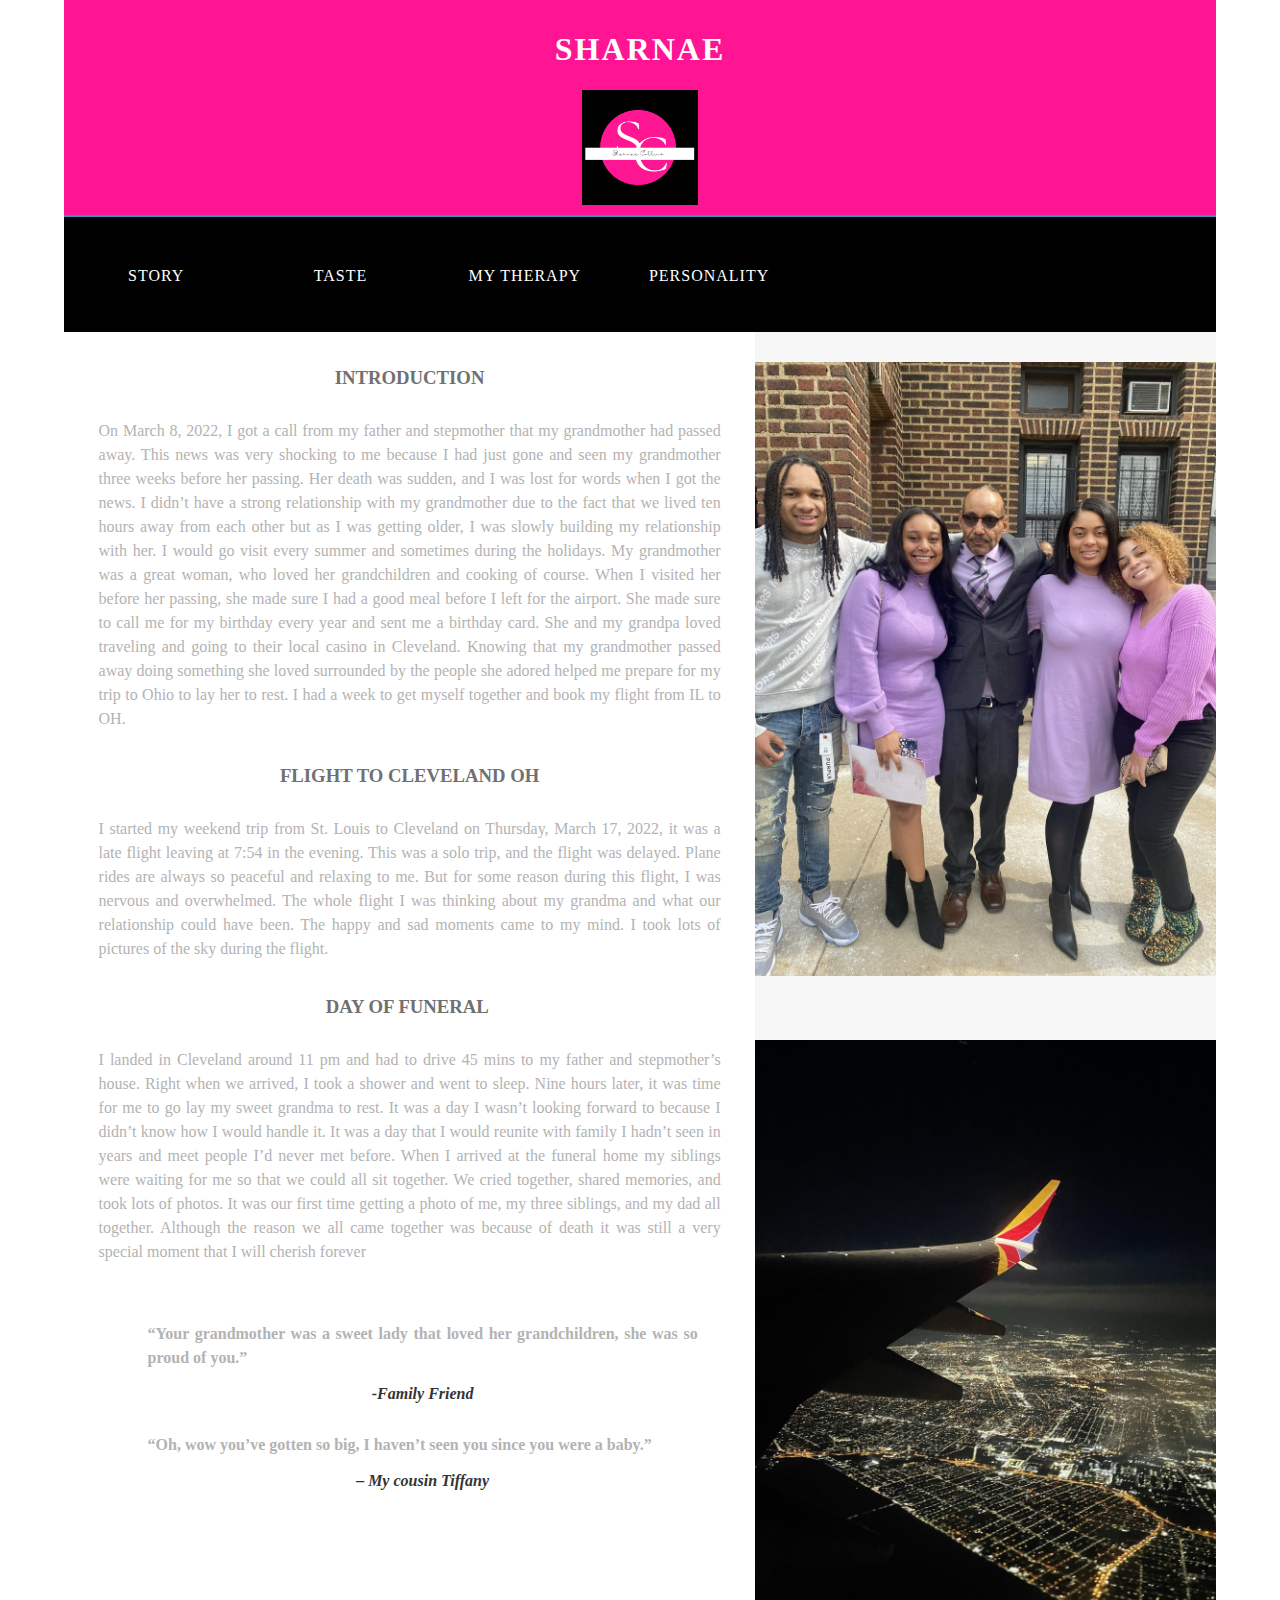
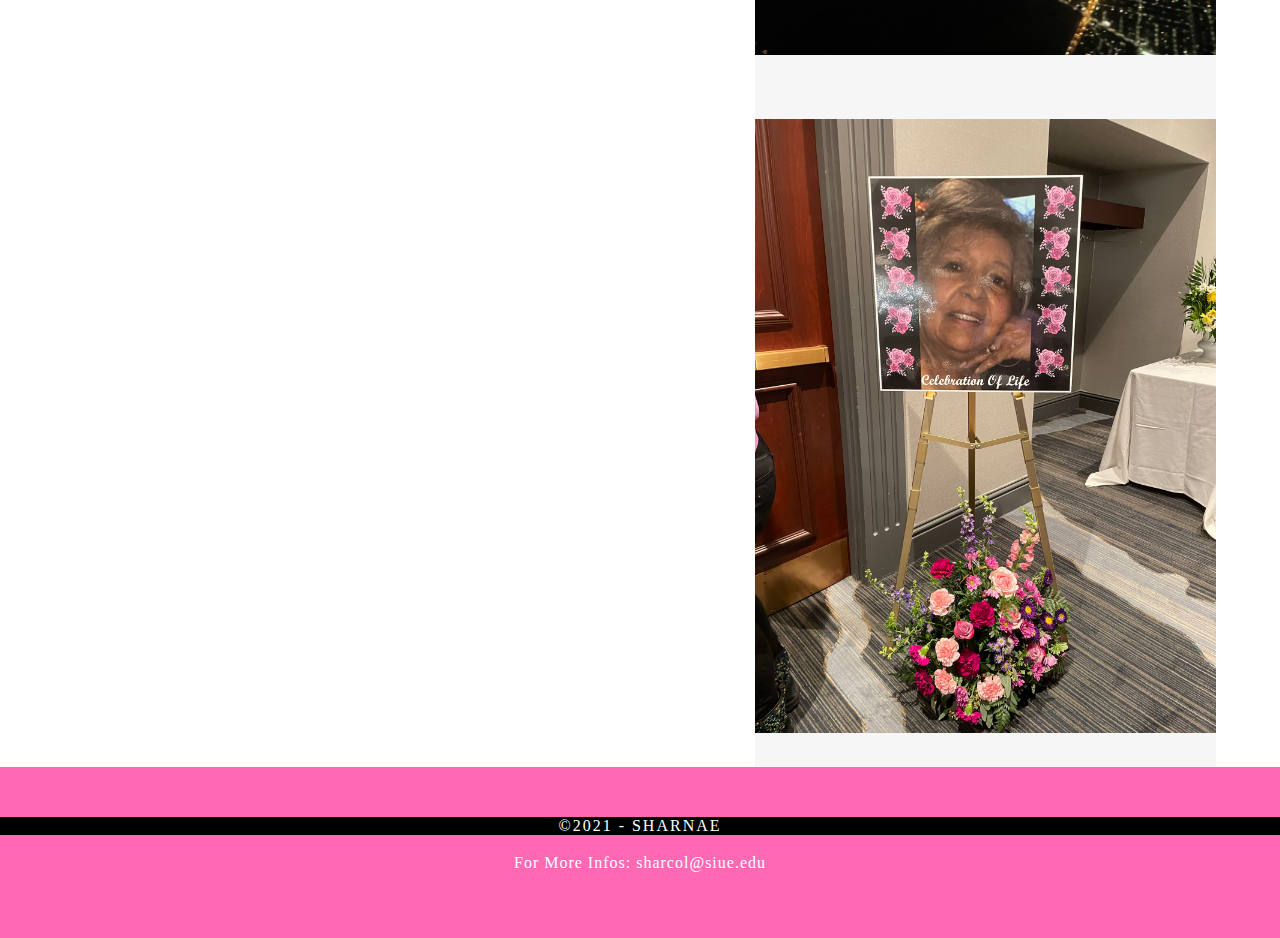
<file: index.html>
<!doctype html>
<html><!-- InstanceBegin template="/Templates/S-Template.dwt" codeOutsideHTMLIsLocked="false" -->
<head>
<meta charset="UTF-8">
<meta http-equiv="X-UA-Compatible" content="IE=edge">
	<meta name="viewport" content="width=device-width, initial-scale=1">
<!-- InstanceBeginEditable name="EditRegion2" -->
<title>Story</title>
	<meta name="description" content="a story that marked my life">

	
<!-- InstanceEndEditable -->
<link href="css/multiColumnTemplate.css" rel="stylesheet" type="text/css">
<!-- HTML5 shim and Respond.js for IE8 support of HTML5 elements and media queries -->
<!-- WARNING: Respond.js doesn't work if you view the page via file:// -->
<!--[if lt IE 9]>
      <script src="https://oss.maxcdn.com/html5shiv/3.7.2/html5shiv.min.js"></script>
      <script src="https://oss.maxcdn.com/respond/1.4.2/respond.min.js"></script>
    <![endif]-->

</head>
<body>

<div class="container">
  <header>
    <div class="primary_header">
      <h1 class="title"> SHARNAE</h1>
    <img src="images/logo.png"  alt="logo" class="logo"/> </div>
	  
    <nav class="secondary_header" id="menu">
      <ul>
		  
        <li><a href="index.html">STORY</a></li>
        <li><a href="favourites.html">TASTE</a></li>
        <li><a href="Music.html">  MY THERAPY</a></li>
		 <li><a href="Sharnaemix.html"> PERSONALITY</a></li>
		  
      </ul>
    </nav>
  </header>
<!-- InstanceBeginEditable name="EditRegion1" -->	
  <section>
    <h2 class="noDisplay">Main Content</h2>
    <article class="left_article">
      <h3 >Introduction</h3>
      <p>On March 8, 2022, I got a call from my father and stepmother that my grandmother had passed away. This news was very shocking to me because I had just gone and seen my grandmother three weeks before her passing. Her death was sudden, and I was lost for words when I got the news. I didn’t have a strong relationship with my grandmother due to the fact that we lived ten hours away from each other but as I was getting older, I was slowly building my relationship with her. I would go visit every summer and sometimes during the holidays. My grandmother was a great woman, who loved her grandchildren and cooking of course. When I visited her before her passing, she made sure I had a good meal before I left for the airport. She made sure to call me for my birthday every year and sent me a birthday card. She and my grandpa loved traveling and going to their local casino in Cleveland. Knowing that my grandmother passed away doing something she loved surrounded by the people she adored helped me prepare for my trip to Ohio to lay her to rest. I had a week to get myself together and book my flight from IL to OH.  </p>
		<h3> Flight to Cleveland OH</h3>
      <p>I started my weekend trip from St. Louis to Cleveland on Thursday, March 17, 2022, it was a late flight leaving at 7:54 in the evening. This was a solo trip, and the flight was delayed. Plane rides are always so peaceful and relaxing to me. But for some reason during this flight, I was nervous and overwhelmed. The whole flight I was thinking about my grandma and what our relationship could have been. The happy and sad moments came to my mind. I took lots of pictures of the sky during the flight.</p>
		<h3> Day of Funeral </h3>
      <p>I landed in Cleveland around 11 pm and had to drive 45 mins to my father and stepmother’s house. Right when we arrived, I took a shower and went to sleep. Nine hours later, it was time for me to go lay my sweet grandma to rest. It was a day I wasn’t looking forward to because I didn’t know how I would handle it. It was a day that I would reunite with family I hadn’t seen in years and meet people I’d never met before. When I arrived at the funeral home my siblings were waiting for me so that we could all sit together. We cried together, shared memories, and took lots of photos. It was our first time getting a photo of me, my three siblings, and my dad all together. Although the reason we all came together was because of death it was still a very special moment that I will cherish forever </p>
		
		<aside class="pquote">
		
		         <blockquote>
					<p>“Your grandmother was a sweet lady that loved her grandchildren, she was so proud of you.”</p>
					<cite>-Family Friend </cite>
				  </blockquote>
		
		 <blockquote>
					<p>“Oh, wow you’ve gotten so big, I haven’t seen you since you were a baby.” </p>
					<cite>– My cousin Tiffany</cite>
				  </blockquote>
			</aside>
		
		
    </article>
    <aside class="right_article">
		<img src= "images/fam.jpg" alt="me with my family" width="400" height="200" class="placeholder"/>
		<img src= "images/flights.jpg" alt="flight window picture" width="400" height="200" class="placeholder"/>
		<img src= "images/grandma.jpeg" alt="my grandma" width="400" height="200" class="placeholder"/>
		
	  </aside>
  </section>
  
	<!-- InstanceEndEditable --></div>
  <footer class="secondary_header footer" id="contact">
    <div class="copyright">&copy;2021 - <strong>Sharnae</strong></div>
	  <h3></h3>
	  <p class="email"><a href="mailto:sharcol@siue.edu">For More Infos: sharcol@siue.edu</a></p>
  </footer>

</body>
<!-- InstanceEnd --></html>
</file>
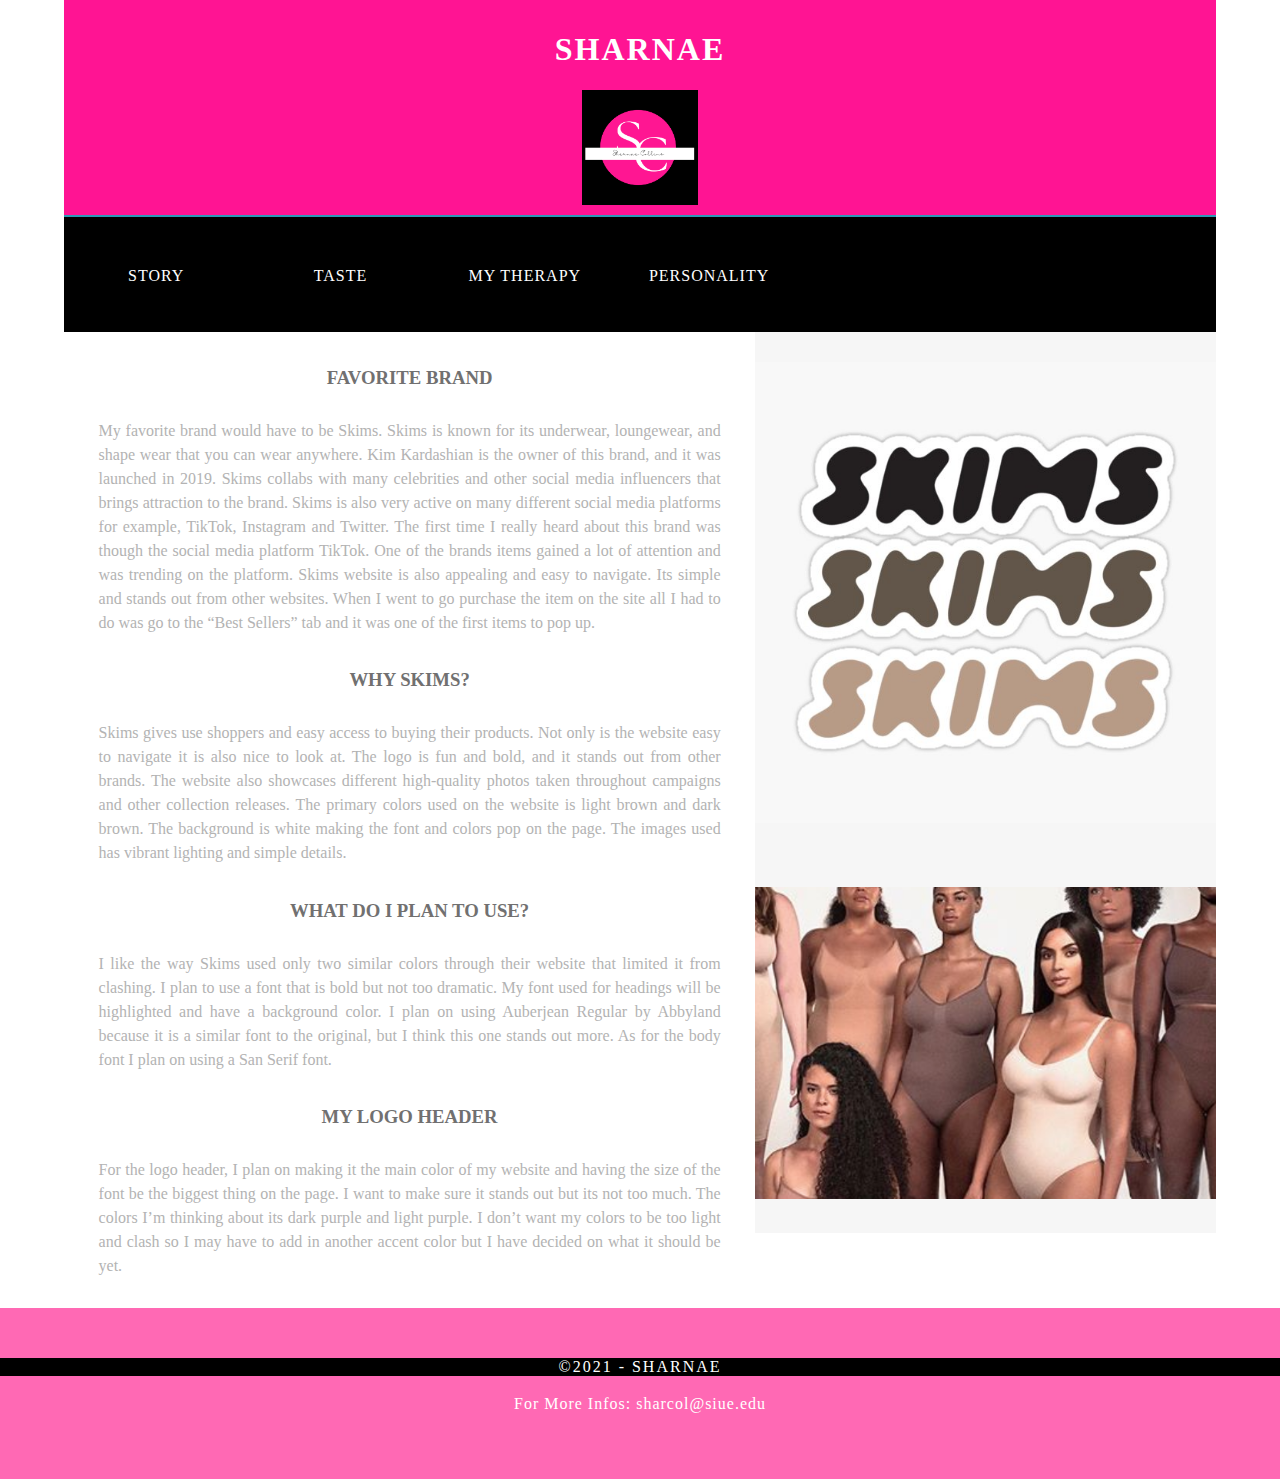
<file: favourites.html>
<!doctype html>
<html><!-- InstanceBegin template="/Templates/S-Template.dwt" codeOutsideHTMLIsLocked="false" -->
<head>
<meta charset="UTF-8">
<meta http-equiv="X-UA-Compatible" content="IE=edge">
	<meta name="viewport" content="width=device-width, initial-scale=1">
<!-- InstanceBeginEditable name="EditRegion2" -->
<title>Taste</title>
		<meta name="description" content="Why Skims is my favourite brand and how it did  inspire me">

<!-- InstanceEndEditable -->
<link href="css/multiColumnTemplate.css" rel="stylesheet" type="text/css">
<!-- HTML5 shim and Respond.js for IE8 support of HTML5 elements and media queries -->
<!-- WARNING: Respond.js doesn't work if you view the page via file:// -->
<!--[if lt IE 9]>
      <script src="https://oss.maxcdn.com/html5shiv/3.7.2/html5shiv.min.js"></script>
      <script src="https://oss.maxcdn.com/respond/1.4.2/respond.min.js"></script>
    <![endif]-->

</head>
<body>

<div class="container">
  <header>
    <div class="primary_header">
      <h1 class="title"> SHARNAE</h1>
    <img src="images/logo.png"  alt="logo" class="logo"/> </div>
	  
    <nav class="secondary_header" id="menu">
      <ul>
		  
        <li><a href="index.html">STORY</a></li>
        <li><a href="favourites.html">TASTE</a></li>
        <li><a href="Music.html">  MY THERAPY</a></li>
		 <li><a href="Sharnaemix.html"> PERSONALITY</a></li>
		  
      </ul>
    </nav>
  </header>
<!-- InstanceBeginEditable name="EditRegion1" -->	
  <section>
    <h2 class="noDisplay"> Main Content </h2>
    <article class="left_article">
      <h3 >Favorite Brand</h3>
      <p>My favorite brand would have to be Skims. Skims is known for its underwear, loungewear, and shape wear that you can wear anywhere. Kim Kardashian is the owner of this brand, and it was launched in 2019. Skims collabs with many celebrities and other social media influencers that brings attraction to the brand. Skims is also very active on many different social media platforms for example, TikTok, Instagram and Twitter.  The first time I really heard about this brand was though the social media platform TikTok. One of the brands items gained a lot of attention and was trending on the platform. Skims website is also appealing and easy to navigate. Its simple and stands out from other websites.  When I went to go purchase the item on the site all I had to do was go to the “Best Sellers” tab and it was one of the first items to pop up. </p>
		<h3>Why Skims?</h3>
      <p>Skims gives use shoppers and easy access to buying their products. Not only is the website easy to navigate it is also nice to look at. The logo is fun and bold, and it stands out from other brands. The website also showcases different high-quality photos taken throughout campaigns and other collection releases. The primary colors used on the website is light brown and dark brown. The background is white making the font and colors pop on the page. The images used has vibrant lighting and simple details. </p>
		
	  <h3>What Do I Plan to Use?</h3>
		
      <p>I like the way Skims used only two similar colors through their website that limited it from clashing. I plan to use a font that is bold but not too dramatic. My font used for headings will be highlighted and have a background color. I plan on using Auberjean Regular by Abbyland because it is a similar font to the original, but I think this one stands out more. As for the body font I plan on using a San Serif font.  </p>
		
		<h3>My Logo Header</h3>
		
      <p>For the logo header, I plan on making it the main color of my website and having the size of the font be the biggest thing on the page. I want to make sure it stands out but its not too much. The colors I’m thinking about its dark purple and light purple. I don’t want my colors to be too light and clash so I may have to add in another accent color but I have decided on what it should be yet.   </p>
		
		
		
		
    </article>
    <aside class="right_article"> <a href="https://skims.com/?gclid=EAIaIQobChMIl_fZvN78-wIVQ4NbCh2JNgwoEAAYASAAEgIaq_D_BwE" target="_blank"><img src= "images/skims logo.jpeg" alt="skims logo" width="400" height="200" class="placeholder"/></a>
		<a href="https://skims.com/?gclid=EAIaIQobChMIl_fZvN78-wIVQ4NbCh2JNgwoEAAYASAAEgIaq_D_BwE" target="_blank"><img src= "images/kim.png" alt="skims models" width="400" height="200" class="placeholder"/></a>
	  </aside>
  </section>
  
	<!-- InstanceEndEditable --></div>
  <footer class="secondary_header footer" id="contact">
    <div class="copyright">&copy;2021 - <strong>Sharnae</strong></div>
	  <h3></h3>
	  <p class="email"><a href="mailto:sharcol@siue.edu">For More Infos: sharcol@siue.edu</a></p>
  </footer>

</body>
<!-- InstanceEnd --></html>
</file>
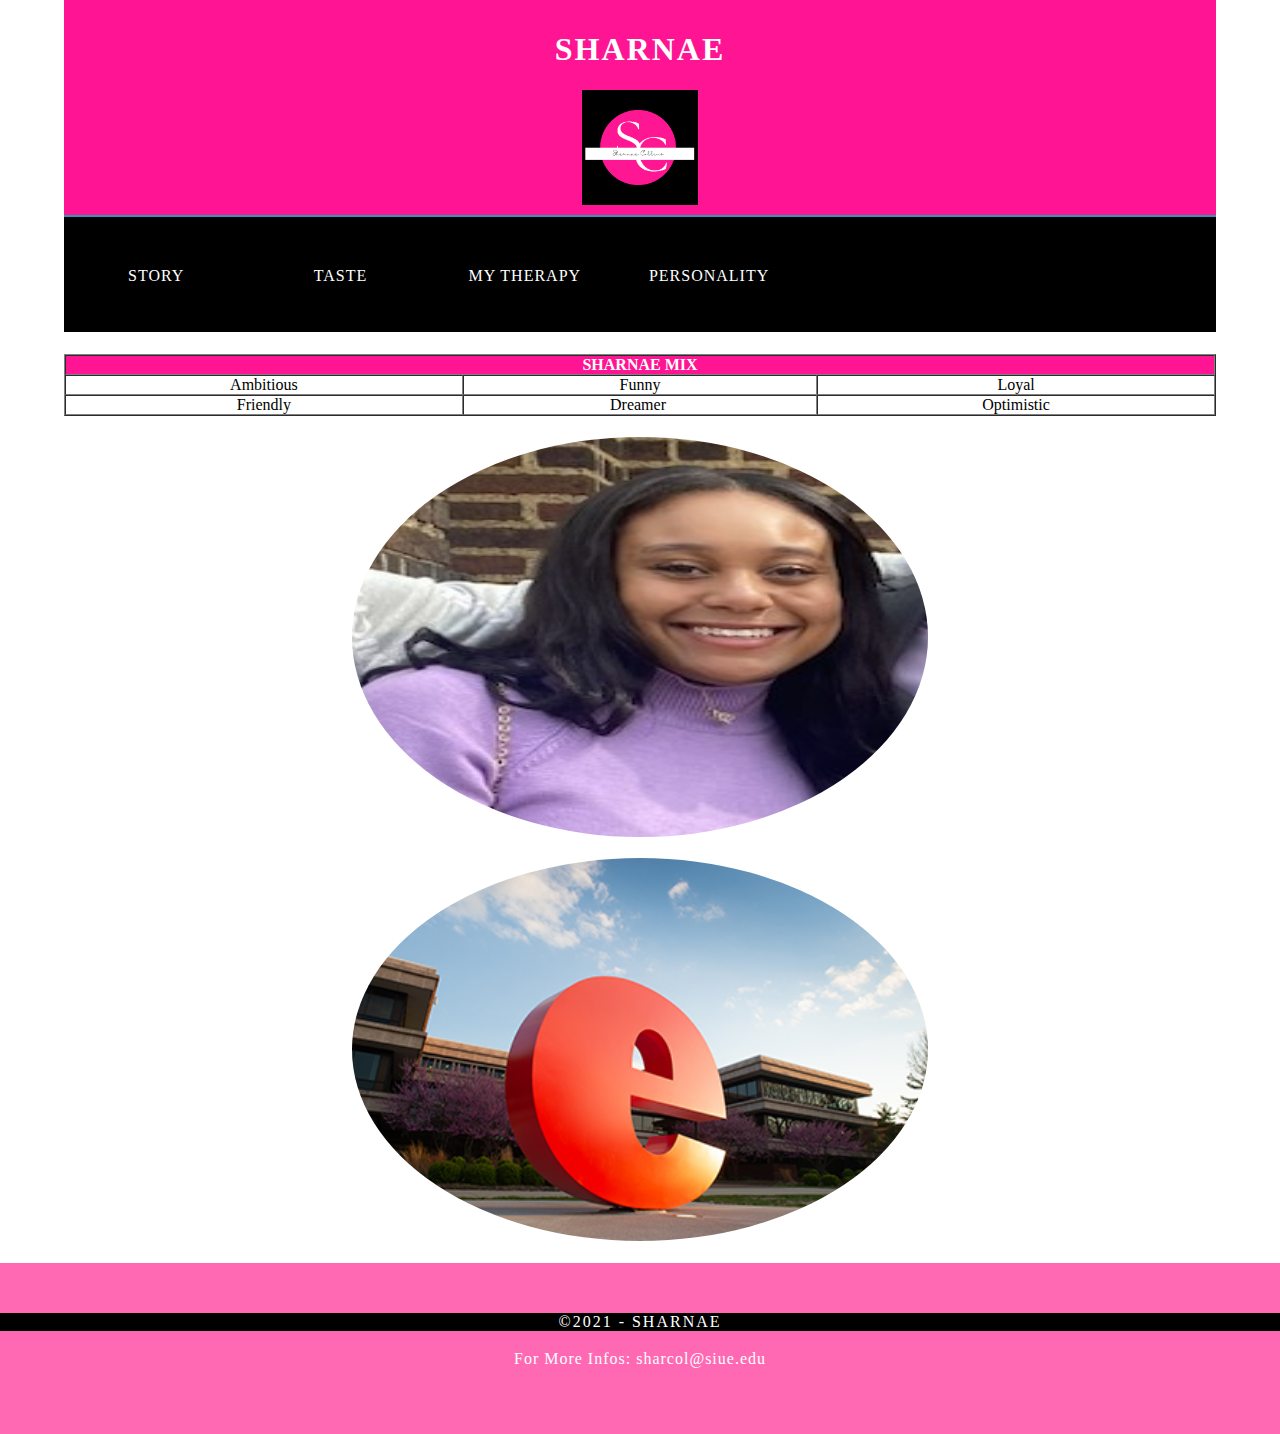
<file: Sharnaemix.html>
<!doctype html>
<html><!-- InstanceBegin template="/Templates/S-Template.dwt" codeOutsideHTMLIsLocked="false" -->
<head>
<meta charset="UTF-8">
<meta http-equiv="X-UA-Compatible" content="IE=edge">
	<meta name="viewport" content="width=device-width, initial-scale=1">
<!-- InstanceBeginEditable name="EditRegion2" -->
<title>Personality</title>
		<meta name="description" content="This is me!">

<!-- InstanceEndEditable -->
<link href="css/multiColumnTemplate.css" rel="stylesheet" type="text/css">
<!-- HTML5 shim and Respond.js for IE8 support of HTML5 elements and media queries -->
<!-- WARNING: Respond.js doesn't work if you view the page via file:// -->
<!--[if lt IE 9]>
      <script src="https://oss.maxcdn.com/html5shiv/3.7.2/html5shiv.min.js"></script>
      <script src="https://oss.maxcdn.com/respond/1.4.2/respond.min.js"></script>
    <![endif]-->

</head>
<body>

<div class="container">
  <header>
    <div class="primary_header">
      <h1 class="title"> SHARNAE</h1>
    <img src="images/logo.png"  alt="logo" class="logo"/> </div>
	  
    <nav class="secondary_header" id="menu">
      <ul>
		  
        <li><a href="index.html">STORY</a></li>
        <li><a href="favourites.html">TASTE</a></li>
        <li><a href="Music.html">  MY THERAPY</a></li>
		 <li><a href="Sharnaemix.html"> PERSONALITY</a></li>
		  
      </ul>
    </nav>
  </header>
<!-- InstanceBeginEditable name="EditRegion1" -->	
  <section>
	  
    <h1></h1>
	  
	
	<table width="100%" border="1" cellspacing="0" cellpadding="0">
  <tbody>
    <tr>
      <th colspan="3" bgcolor="#ff1493" style="color: #FFFFFF" scope="col">SHARNAE MIX</th>
      </tr>
    <tr>
      <td style="text-align: center">Ambitious </td>
      <td style="text-align: center">Funny</td>
      <td style="text-align: center">Loyal</td>
    </tr>
    <tr>
      <td style="text-align: center">Friendly</td>
      <td style="text-align: center">Dreamer&nbsp;</td>
      <td style="text-align: center">Optimistic</td>
    </tr>
  </tbody>
</table>
	  
	  <h1></h1>
	
  <img src= "images/my photo.png" class="p1" height="400" alt="my photo"/> 
	  <h1></h1>
	<img src= "images/siue.jpeg"  class="p2" alt="SIUE PECKHALL"/>
	   <h1></h1>
	  
	</section>
	<!-- InstanceEndEditable --></div>
  <footer class="secondary_header footer" id="contact">
    <div class="copyright">&copy;2021 - <strong>Sharnae</strong></div>
	  <h3></h3>
	  <p class="email"><a href="mailto:sharcol@siue.edu">For More Infos: sharcol@siue.edu</a></p>
  </footer>

</body>
<!-- InstanceEnd --></html>
</file>
<file: css/multiColumnTemplate.css>
@charset "UTF-8";
.container {
    background-color: #FFFFFF;
    width: 90%;
    margin-left: auto;
    margin-right: auto;
    border-bottom-width: 0px;
    padding-left: 0px;
    padding-top: 0px;
    padding-right: 0px;
    padding-bottom: 0px;
    text-align: center;
}
.logo  {
	
	width: 10%;
	position: center;
	display: block;
	margin-left: auto;
	margin-right: auto;
}



header nav ul  {
	list-style: none;
	text-decoration: none;
}

ul li a {
	color: white;
	text-decoration: none;
}

ul li a:hover {
	color: hotpink;
	
}
.p1  {
	
	width: 50%;
	border-radius: 50%;
	display: block;
	margin-left: auto;
	margin-right: auto;
}

.p2  {
	
	width: 50%;
	border-radius: 50%;
	display: block;
	margin-left: auto;
	margin-right: auto;
}

.pquote  {
	
	float: left;
	width: 100%;
	padding: 13px;
	font-weight: bold;
	
}



.row {
	width: 100%;
	margin-top: 0px;
	margin-right: 0px;
	margin-bottom: 0px;
	margin-left: 0px;
	padding-top: 0px;
	padding-right: 0px;
	padding-bottom: 0px;
	padding-left: 0px;
	display: inline-block
}
.row.blockDisplay {
	display: block;
}
.column_half {
	width: 50%;
	float: left;
	margin-top: 0px;
}

.internal {
	text-decoration: none;
	color: white;
}

.columns {
	width: 25%;
	float: left;
	font-family: "Source Sans Pro";
	color: #A5A5A5;
	line-height: 24px;
	padding-top: 10px;
	padding-bottom: 10px;
	text-align: justify;
	margin-top: 15px;
	margin-bottom: 15px;
	padding-left: 0px;
	padding-right: 0px;
	margin-left: 0px;
	margin-right: 0px;
}
.row .columns p {
	padding-left: 10%;
	padding-right: 10%;
}
.container .columns h4 {
	text-align: center;
	color: #01B2D1;
}
.primary_header {
	width: 100%;
	background-color: deeppink;
	padding-top: 10px;
	padding-bottom: 10px;
	clear: left;
	border-bottom: 2px solid #2C9AB7;
}

.left_article li {
	color: lightpink;
}
.secondary_header {
	width: 100%;
	padding-top: 50px;
	padding-bottom: 50px;
	background-color: black;
	clear: left;
}
.container .secondary_header ul {
	margin-top: 0%;
	margin-right: auto;
	margin-bottom: 0px;
	margin-left: auto;
	padding-top: 0px;
	padding-right: 0px;
	padding-bottom: 15px;
	padding-left: 0px;
	width: 100%;
}
.secondary_header ul li {
	list-style: none;
	float: left;
	margin-right: auto;
	margin-top: 0px;
	font-family: "Source Sans Pro";
	font-weight: normal;
	color: #FFFFFF;
	letter-spacing: 1px;
	margin-left: auto;
	text-align: center;
	width: 16%;
	transition: all 0.3s linear;
}
.secondary_header ul li:hover {
	color: #717070;
	cursor: pointer;
}
.left_article {
	background-color: #FFFFFF;
	width: 60%;
	float: left;
	font-family: "Source Sans Pro";
	color: #343434;
	padding-bottom: 15px;
}
.internallink{
	
	text-decoration: none;
	color:hotpink;
}
a.internallink:hover{
	
	color:gray;
}



.noDisplay {
	display: none;
}

.email a {
	color: #FFFFFF;
	text-align: center;
	margin-left: bottom;
	margin-right: right;
	display: block;
	letter-spacing: 1px;
	text-decoration: none;
	
}
.container .left_article h3 {
	padding-left: 5%;
	padding-right: 5%;
	margin-top: 5%;
	color: #717070;
	font-weight: bold;
	text-transform: uppercase;
}
.container .left_article p {
	padding-left: 5%;
	padding-right: 5%;
	text-align: justify;
	line-height: 24px;
	margin-top: 30px;
	margin-bottom: 15px;
	color: #B3B3B3;
}
.right_article {
	width: 40%;
	float: left;
	background-color: #F6F6F6;
}
.container .right_article ul {
	margin-top: 0px;
	margin-right: 0px;
	margin-bottom: 0px;
	margin-left: 0px;
	padding-top: 0px;
	padding-right: 0px;
	padding-bottom: 0px;
	padding-left: 0px;
}
.right_article ul li {
	font-family: "Source Sans Pro";
	list-style: none;
	text-align: center;
	background-color: #B3B3B3;
	width: 90%;
	margin-left: auto;
	margin-right: auto;
	margin-top: 10px;
	margin-bottom: 10px;
	padding-top: 15px;
	padding-bottom: 15px;
	color: #FFFFFF;
	font-weight: bold;
	border-radius: 0px;
	transition: all 0.3s linear;
	border-left: 5px solid #717070;
}
.right_article ul li:hover {
	background-color: #717070;
	cursor: pointer;
}
.footer {
	background-color: hotpink;
}
.title {
	font-weight: bold;
	font-style: normal;
	font-family: "Source Sans Pro";
	text-align: center;
	color: #FFFFFF;
	letter-spacing: 2px;
}
.placeholder {
	/* [disabled]max-width: 400px;
*/
	/* [disabled]max-height: 200px;
*/
	width: 100%;
	padding-top: 30px;
	/* [disabled]padding-left: 19px;
*/
	padding-bottom: 30px;
	height: 100%;
}
.left_half {
	background-color: #52BAD5;
}
.container .column_half.left_half h2 {
	color: #FFFFFF;
	font-family: "Source Sans Pro";
	text-align: center;
}
.right_half {
	background-color: #01B2D1;
	color: #FFFFFF;
	font-family: "Source Sans Pro";
	text-align: center;
	font-weight: bold;
}
.column_title {
	padding-top: 25px;
	padding-bottom: 25px;
}
.copyright {
	text-align: center;
	background-color: black;
	color: #FFFFFF;
	text-transform: uppercase;
	font-weight: lighter;
	letter-spacing: 2px;
	border-top-width: 2px;
	font-family: "Source Sans Pro";
}
body {
	margin-top: 0px;
	margin-right: 0px;
	margin-bottom: 0px;
	margin-left: 0px;
}

@media (max-width: 320px) {
.secondary_header ul li {
	float: none;
	margin-top: 28px;
	margin-left: 0px;
	width: 100%;
}
.container .secondary_header ul {
	margin-top: 0px;
	margin-right: 0px;
	margin-bottom: 0px;
	margin-left: 0px;
	padding-top: 0px;
	padding-right: 0px;
	padding-bottom: 0px;
	padding-left: 0px;
	height: auto;
	width: 100%;
	text-align: center;
}
.secondary_header {
	margin-top: 0px;
	margin-right: 0px;
	margin-bottom: 0px;
	margin-left: 0px;
	padding-top: 1px;
	padding-bottom: 40px;
}
.left_article {
	width: 100%;
	height: auto;
}
.right_article {
	width: 100%;
	height: auto;
}
.placeholder {
	width: 100%;
	margin-top: 22PX;
	margin-right: 0px;
	margin-bottom: 22PX;
	margin-left: 0px;
	padding-top: 0px;
	padding-right: 0px;
	padding-bottom: 0px;
	padding-left: 0px;
	max-width: 400px;
	max-height: 200px;
	height: auto;
}
.columns {
	width: 100%;
	margin-top: 0px;
	margin-right: 0px;
	margin-bottom: 0px;
	margin-left: 0px;
	padding-top: 0PX;
	padding-right: 0PX;
	padding-bottom: 0PX;
	padding-left: 0PX;
}
.columns p {
	padding-left: 10px;
	padding-right: 10px;
}
.column_half.left_half {
	width: 100%;
}
.column_half.right_half {
	width: 100%;
}
.copyright {
	padding-top: 25px;
	padding-bottom: 0px;
	margin-bottom: 0px;
}
.container .left_article h3 {
	margin-top: 30px;
}
.social .social_icon img {
	width: 80%;
}
.container .secondary_header {
}
}

@media (min-width: 321px) and (max-width: 768px) {
.secondary_header ul li {
	float: none;
	margin-top: 28px;
	margin-left: 0px;
	width: 100%;
}
.container .secondary_header ul {
	margin-top: 0px;
	margin-right: 0px;
	margin-bottom: 0px;
	margin-left: 0px;
	padding-top: 0px;
	padding-right: 0px;
	padding-bottom: 0px;
	padding-left: 0px;
	height: auto;
	width: 100%;
	text-align: center;
}
.secondary_header {
	margin-top: 0px;
	margin-right: 0px;
	margin-bottom: 0px;
	margin-left: 0px;
	padding-top: 1px;
	padding-bottom: 40px;
}
.left_article {
	width: 100%;
	height: auto;
}
.right_article {
	width: 100%;
	height: auto;
	padding-bottom: 25px;
}
.placeholder {
	margin-top: 0px;
	margin-right: 0px;
	margin-bottom: 0px;
	margin-left: 0px;
	padding-top: 0px;
	padding-right: 0px;
	padding-bottom: 0px;
	padding-left: 0px;
	width: 100%;
	max-width: 100%;
	height: auto;
	max-height: 100%;
}
.columns {
	width: 100%;
	margin-top: 6px;
	margin-right: 0px;
	margin-bottom: 6px;
	margin-left: 0px;
	padding-top: 0px;
	padding-right: 0px;
	padding-bottom: 0px;
	padding-left: 0px;
}
.columns p {
	padding-left: 14px;
	padding-right: 14px;
}
.column_half.left_half {
	width: 100%;
}
.column_half.right_half {
	width: 100%;
}
}

@media (min-width: 769px) and (max-width: 1000px) {
.secondary_header {
	overflow: auto;
	padding-top: 30px;
	padding-bottom: 30px;
}
.secondary_header ul li {
	margin-top: 10px;
	margin-right: 7%;
	margin-bottom: 10px;
	margin-left: 7%;
}
.left_article {
	height: auto;
}
.right_article {
	height: auto;
	padding-bottom: 27px;
}
.placeholder {
	width: 100%;
	margin-left: 0px;
	margin-right: 0px;
	padding-left: 0px;
	padding-right: 0px;
}
.columns {
	width: 50%;
	float: left;
	padding-left: 0px;
	padding-top: 0px;
	padding-right: 0px;
	padding-bottom: 0px;
}
.container .columns p {
	padding-left: 25px;
	padding-right: 25px;
}
}

@media (min-width: 1001px) {
}
.thumbnail {
	width: 100px;
	border-radius: 200px;
	height: 100px;
	margin-left: auto;
}
.thumbnail_align {
	text-align: center;
}
.social {
	text-align: center;
	margin-right: 0px;
	margin-bottom: 0px;
	margin-left: 0px;
	width: 100%;
	background-color: #414141;
	clear: both;
	overflow: auto;
}
.social_icon {
	width: 25%;
	text-align: center;
	float: left;
	transition: all 0.3s linear;
	line-height: 0px;
	padding-top: 7px;
}
.container .social .social_icon:hover {
	cursor: pointer;
	opacity: 0.5;
}
#menu {
}
#mtp {
}
</file>
